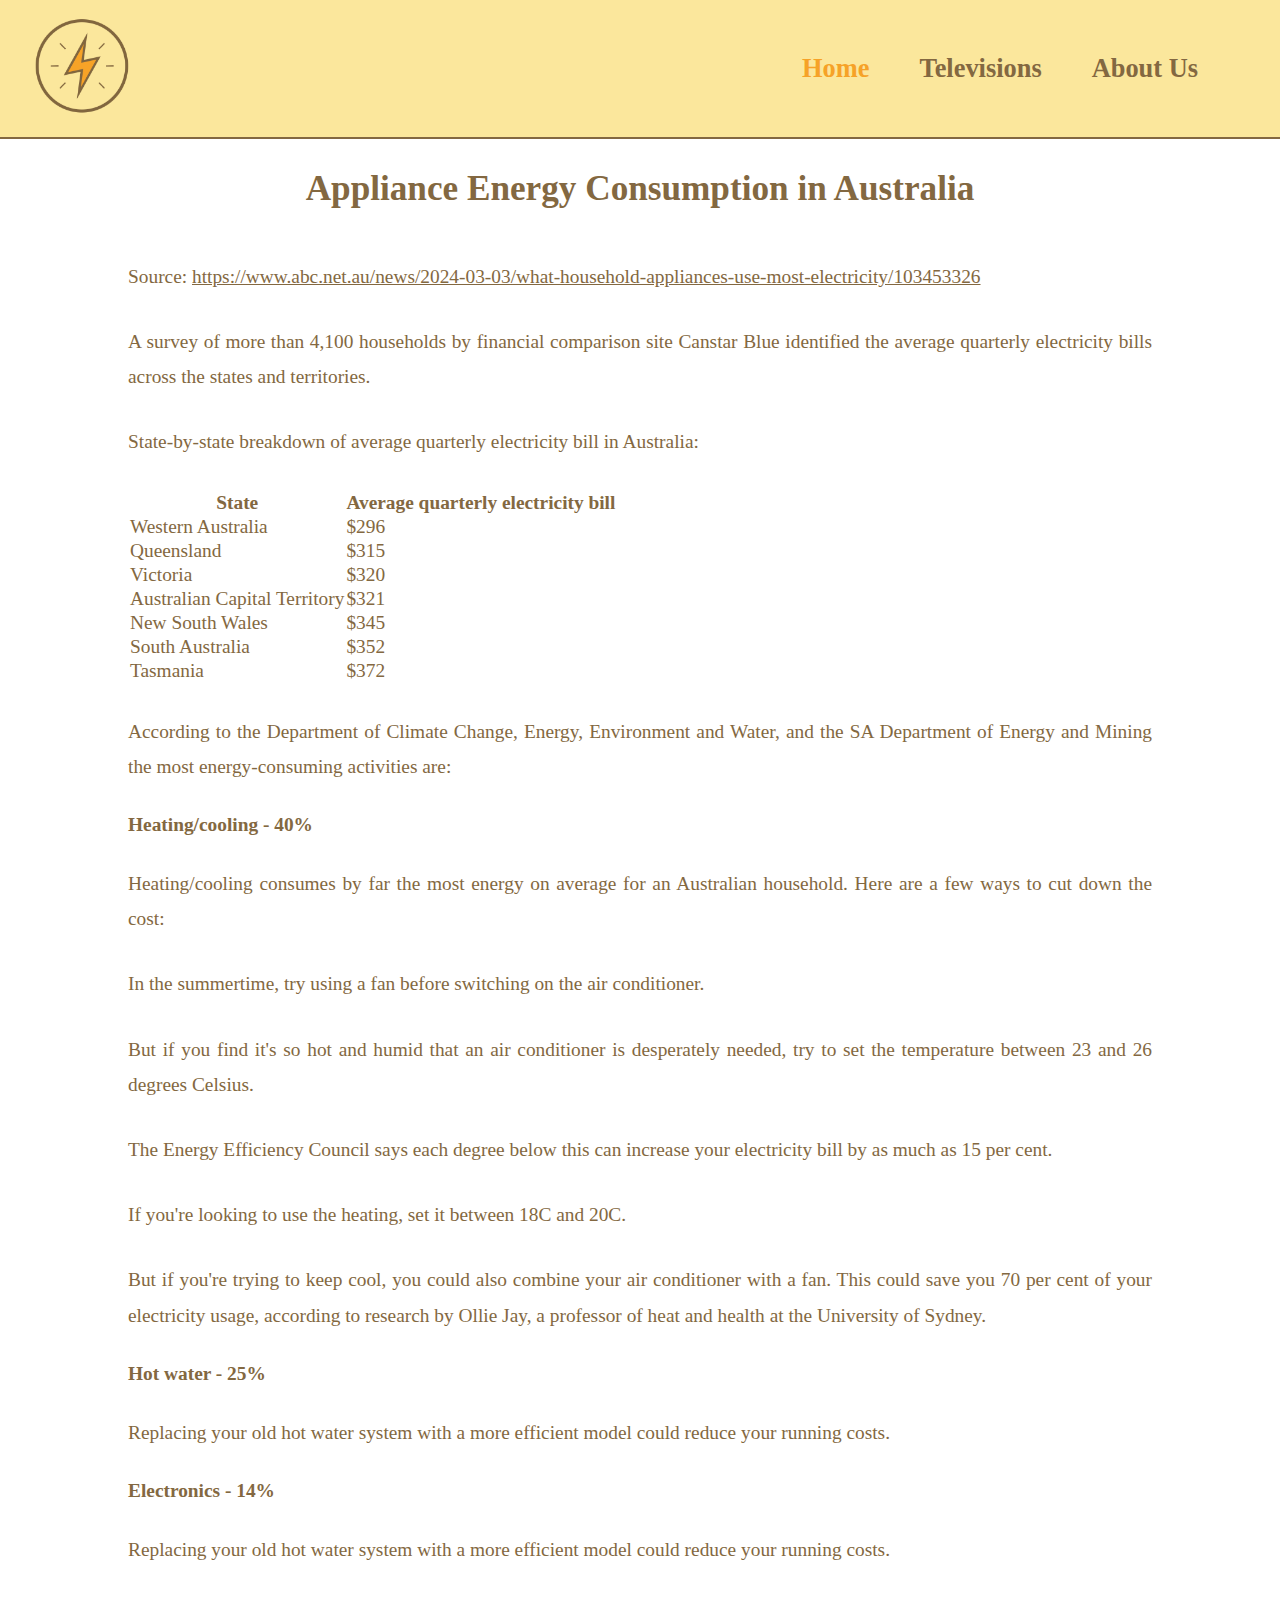
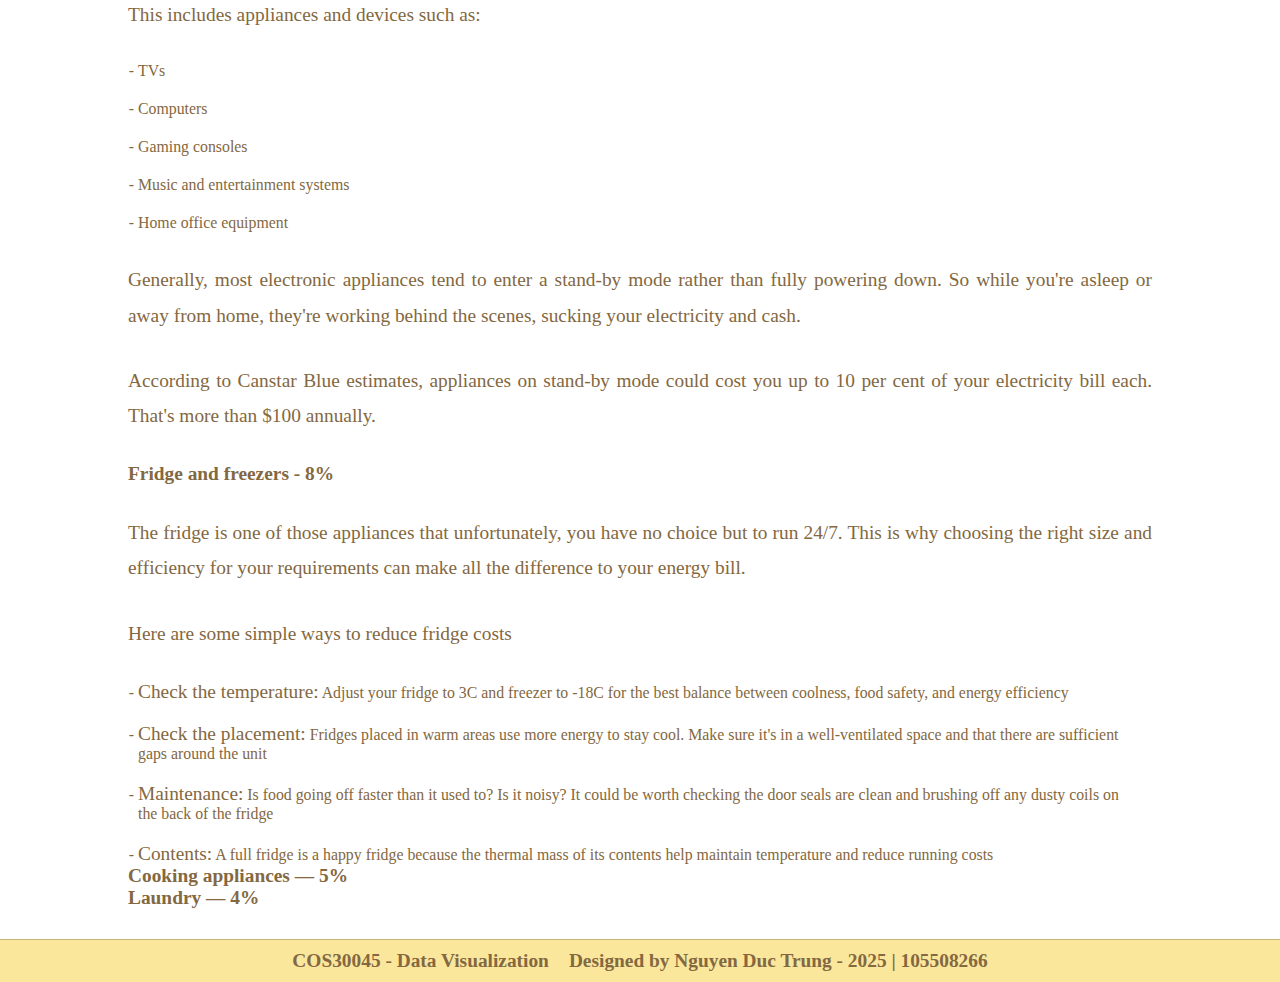
<file: index.html>
<!DOCTYPE html>
<html lang="en">
<head>
    <meta charset="UTF-8">
    <meta name="viewport" content="width=device-width, initial-scale=1.0">
    <title>Home</title>
    <link rel="stylesheet" href="./styles/styles.css">
    <link rel="stylesheet" href="./styles/index.css">
</head>
<body class="home-page">
    <header>
        <div class="container">
            <div class="header-body">
                <div class="logo">
                    <a href="index.html">
                        <img src="./img/website_logo.png" alt="Website Logo">
                    </a>
                </div>

                <div class="nav-bar">
                    <ul>
                        <li id="home-nav-btn">Home</li>
                        <li id="tele-nav-btn">Televisions</li>
                        <li id="about-nav-btn">About Us</li>
                    </ul>
                </div>
            </div>
        </div>
    </header>

    <section class="content">
        <div class="container">
            <h1>Appliance Energy Consumption in Australia</h1>

            <p>Source: <a href="https://www.abc.net.au/news/2024-03-03/what-household-appliances-use-most-electricity/103453326">https://www.abc.net.au/news/2024-03-03/what-household-appliances-use-most-electricity/103453326</a></p>

            <p>A survey of more than 4,100 households by financial comparison site Canstar Blue identified the average quarterly electricity bills across the states and territories.</p>

            <p>State-by-state breakdown of average quarterly electricity bill in Australia:</p>

            <table class="table-1">
                <thead>
                    <tr>
                        <th>State</th>
                        <th>Average quarterly electricity bill</th>
                    </tr>
                </thead>

                <tbody>
                    <tr>
                        <td>Western Australia</td>
                        <td>$296</td>
                    </tr>
                    <tr>
                        <td>Queensland</td>
                        <td>$315</td>
                    </tr>
                    <tr>
                        <td>Victoria</td>
                        <td>$320</td>
                    </tr>
                    <tr>
                        <td>Australian Capital Territory</td>
                        <td>$321</td>
                    </tr>
                    <tr>
                        <td>New South Wales</td>
                        <td>$345</td>
                    </tr>
                    <tr>
                        <td>South Australia</td>
                        <td>$352</td>
                    </tr>
                    <tr>
                        <td>Tasmania</td>
                        <td>$372</td>
                    </tr>
                </tbody>
            </table>

            <p>According to the Department of Climate Change, Energy, Environment and Water, and the SA Department of Energy and Mining the most energy-consuming activities are:</p>
            <h3>Heating/cooling - 40%</h3>
            <p>Heating/cooling consumes by far the most energy on average for an Australian household. Here are a few ways to cut down the cost:</p>
            <p>In the summertime, try using a fan before switching on the air conditioner.</p>
            <p>But if you find it's so hot and humid that an air conditioner is desperately needed, try to set the temperature between 23 and 26 degrees Celsius.</p>
            <p>The Energy Efficiency Council says each degree below this can increase your electricity bill by as much as 15 per cent.</p>
            <p>If you're looking to use the heating, set it between 18C and 20C.</p>
            <p>But if you're trying to keep cool, you could also combine your air conditioner with a fan. This could save you 70 per cent of your electricity usage, according to research by Ollie Jay, a professor of heat and health at the University of Sydney.</p>
        
            <h3>Hot water - 25%</h3>
            <p>Replacing your old hot water system with a more efficient model could reduce your running costs.</p>

            <h3>Electronics - 14%</h3>
            <p>Replacing your old hot water system with a more efficient model could reduce your running costs.</p>
            <p>This includes appliances and devices such as:</p>
            <ul>
                <li>TVs</li>
                <li>Computers</li>
                <li>Gaming consoles</li>
                <li>Music and entertainment systems</li>
                <li>Home office equipment</li>
            </ul>

            <p>Generally, most electronic appliances tend to enter a stand-by mode rather than fully powering down. So while you're asleep or away from home, they're working behind the scenes, sucking your electricity and cash.</p>
            <p>According to Canstar Blue estimates, appliances on stand-by mode could cost you up to 10 per cent of your electricity bill each. That's more than $100 annually.</p>

            <h3>Fridge and freezers - 8%</h3>
            <p>The fridge is one of those appliances that unfortunately, you have no choice but to run 24/7. This is why choosing the right size and efficiency for your requirements can make all the difference to your energy bill.</p>
            <p>Here are some simple ways to reduce fridge costs</p>
            <ul>
                <li><span class="highlight">Check the temperature:</span> Adjust your fridge to 3C and freezer to -18C for the best balance between coolness, food safety, and energy efficiency</li>
                <li><span class="highlight">Check the placement:</span> Fridges placed in warm areas use more energy to stay cool. Make sure it's in a well-ventilated space and that there are sufficient gaps around the unit</li>
                <li><span class="highlight">Maintenance:</span> Is food going off faster than it used to? Is it noisy? It could be worth checking the door seals are clean and brushing off any dusty coils on the back of the fridge</li>
                <li><span class="highlight">Contents:</span> A full fridge is a happy fridge because the thermal mass of its contents help maintain temperature and reduce running costs</li>
            </ul>

            <h3>Cooking appliances — 5%</h3>

            <h3>Laundry — 4%</h3>
        </div>
    </section>

    <footer>
        <div class="container">
            <div class="footer-body">
                <p>COS30045 - Data Visualization</p>

                <p>Designed by Nguyen Duc Trung - 2025 | 105508266</p>
            </div>
        </div>
    </footer>

    <script src="./script.js"></script>
</body>
</html>
</file>
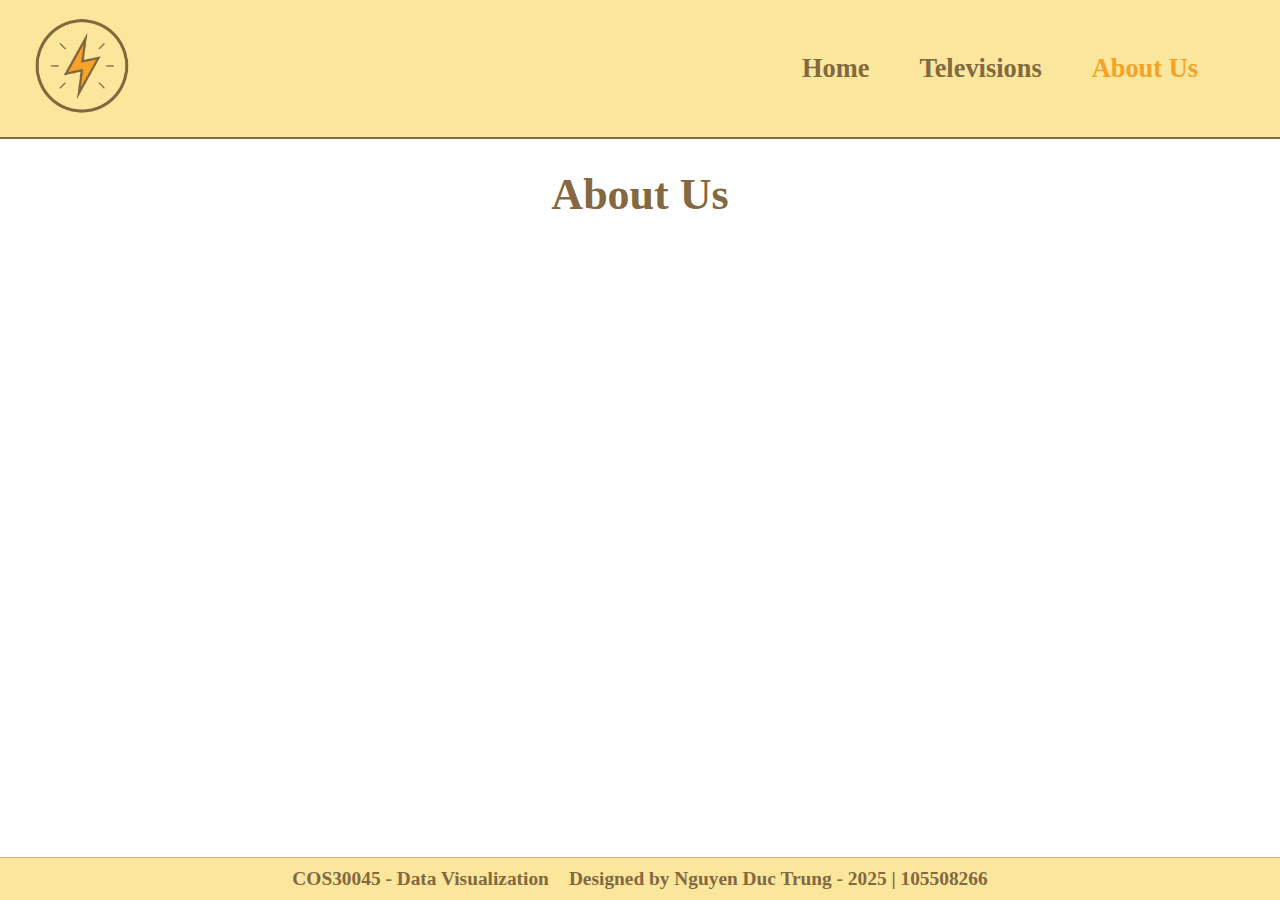
<file: about.html>
<!DOCTYPE html>
<html lang="en">
<head>
    <meta charset="UTF-8">
    <meta name="viewport" content="width=device-width, initial-scale=1.0">
    <title>About Us</title>
    <link rel="stylesheet" href="./styles/styles.css">
    <link rel="stylesheet" href="./styles/about.css">
</head>
<body class="about-page">
    <header>
        <div class="container">
            <div class="header-body">
                <div class="logo">
                    <a href="index.html">
                        <img src="./img/website_logo.png" alt="Website Logo">
                    </a>
                </div>

                <div class="nav-bar">
                    <ul>
                        <li id="home-nav-btn">Home</li>
                        <li id="tele-nav-btn">Televisions</li>
                        <li id="about-nav-btn">About Us</li>
                    </ul>
                </div>
            </div>
        </div>
    </header>

    <section class="content">
        <div class="container">
            <h1>About Us</h1>
        </div>
    </section>

    <footer>
        <div class="container">
            <div class="footer-body">
                <p>COS30045 - Data Visualization</p>

                <p>Designed by Nguyen Duc Trung - 2025 | 105508266</p>
            </div>
        </div>
    </footer>

    <script src="./script.js"></script>
</body>
</html>
</file>
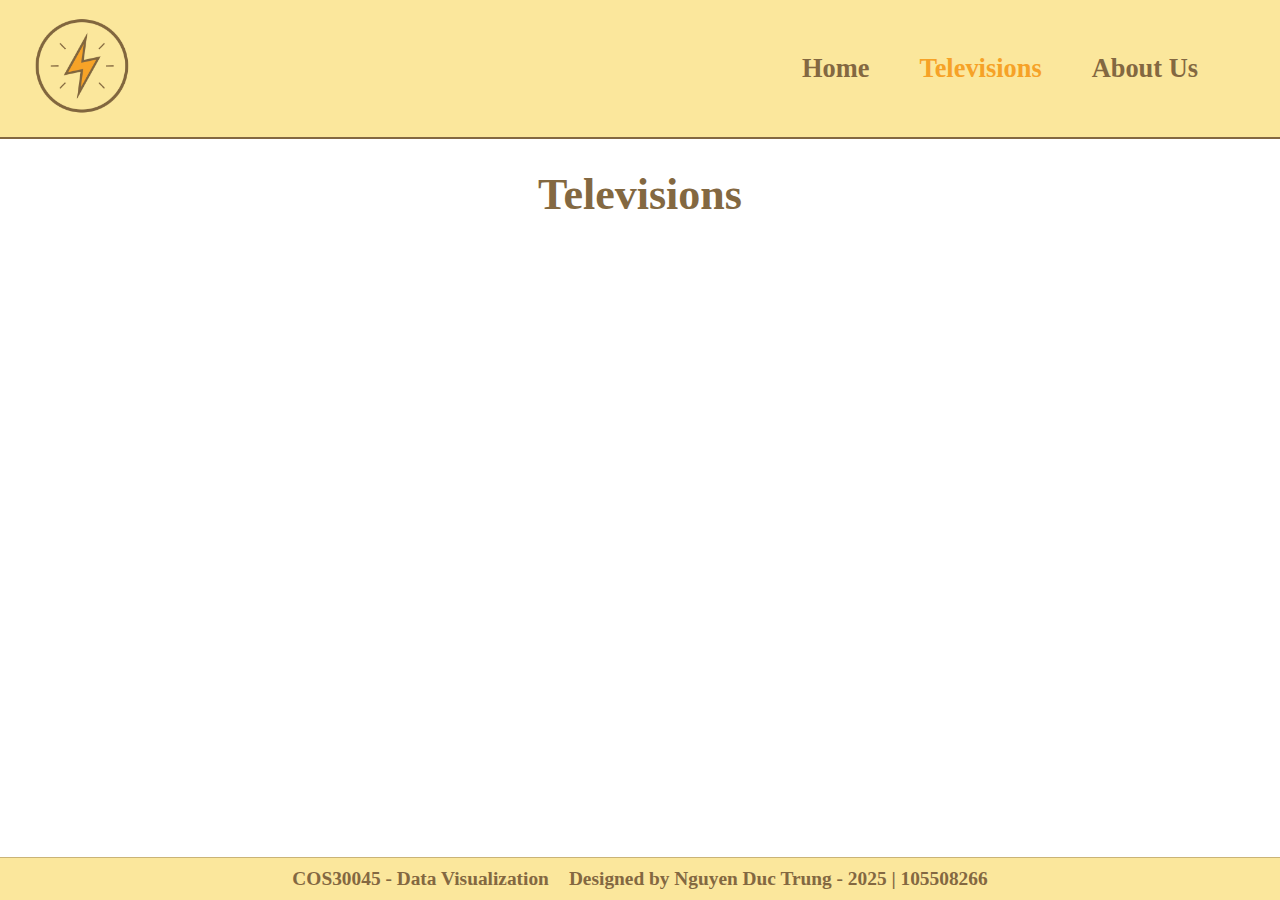
<file: television.html>
<!DOCTYPE html>
<html lang="en">
<head>
    <meta charset="UTF-8">
    <meta name="viewport" content="width=device-width, initial-scale=1.0">
    <title>Televisions</title>
    <link rel="stylesheet" href="./styles/styles.css">
    <link rel="stylesheet" href="./styles/television.css">
</head>
<body class="television-page">
    <header>
        <div class="container">
            <div class="header-body">
                <div class="logo">
                    <a href="index.html">
                        <img src="./img/website_logo.png" alt="Website Logo">
                    </a>
                </div>

                <div class="nav-bar">
                    <ul>
                        <li id="home-nav-btn">Home</li>
                        <li id="tele-nav-btn">Televisions</li>
                        <li id="about-nav-btn">About Us</li>
                    </ul>
                </div>
            </div>
        </div>
    </header>

    <section class="content">
        <div class="container">
            <h1>Televisions</h1>
        </div>
    </section>


    <footer>
        <div class="container">
            <div class="footer-body">
                <p>COS30045 - Data Visualization</p>

                <p>Designed by Nguyen Duc Trung - 2025 | 105508266</p>
            </div>
        </div>
    </footer>
    
    <script src="./script.js"></script>
</body>
</html>
</file>
<file: styles/styles.css>
* {
    box-sizing: border-box;
    margin: 0;
    padding: 0;
    color: #836841;
    /* background-color: #FBE79C; */
    font-size: 1.1rem;
}

body {
    display: flex;
    flex-direction: column;
    min-height: 100vh;
}

.container {
    max-width: 80%;
    margin: 0 auto;
}

header .container, footer .container {
    max-width: 95%;
}

header {
    padding: 15px 0;
    border-bottom: 2px solid #836841;
    background-color: #FBE79C;
}

.header-body {
    display: flex;
    align-items: center;
    justify-content: space-between;
}

header .logo img {
    max-width: 100px;
}

.nav-bar ul {
    display: flex;
}

.nav-bar li {
    margin-right: 50px;
    list-style: none;
    cursor: pointer;
    font-size: 1.5rem;
    font-weight: 600;
    position: relative;
}

.nav-bar li::after {
    content: "";
    width: 0;
    height: 2px;
    background-color: #F6A227;
    position: absolute;
    left: 50%;
    bottom: 0;
    transform: translateX(-50%);
    transition: all 0.2s ease-in-out;
}

.nav-bar li:hover {
    color: #F6A227;
}

.nav-bar li:hover::after {
    width: 100%;
}

.home-page #home-nav-btn {
    color: #F6A227;
}

.television-page #tele-nav-btn {
    color: #F6A227;
}

.about-page #about-nav-btn {
    color: #F6A227;
}

footer {
    padding: 10px 0;
    border-top: 1px solid rgb(131, 104, 65, 0.4);
    background-color: #FBE79C;
}

.footer-body {
    display: flex;
    align-items: center;
    justify-content: center;
    gap: 20px;
}

.footer-body p {
    color: rgba(68, 68, 78, 0.5);
    font-style: italic;
}

.footer-body p:first-of-type, .footer-body p:nth-of-type(2) {
    font-style: normal;
    font-weight: 600;
    color: #836841;
}

footer .ai-claim {
    text-align: center;
    margin-top: 10px;
    font-size: 0.9rem;
    font-style: italic;
}

.content {
  flex-grow: 1;
  padding: 30px 0;
}

.responsive-svg-container {
    margin: 0 auto;
    width: 100%;
    max-width: 1200px;
}
</file>
<file: styles/index.css>
.graph {
    text-align: center;
}

.graph img {
    max-width: 600px;
}

.content .figure-desc {
    margin: 0 5px 0 30px;
    text-align: center;
    font-size: 0.9rem;
    font-style: italic;
}

.content h1 {
    text-align: center;
    font-size: 2rem;
    margin-bottom: 50px;
}

.content p {
    margin: 30px 0;
    text-align: justify;
    line-height: 2rem;
}

.content ul li {
    list-style-type: "- "; 
    font-size: 0.9rem;
    margin: 20px 10px 0 10px;
}

.content .note {
    font-style: italic;
}
</file>
<file: styles/about.css>
.content h1 {
    text-align: center;
    font-size: 2.5rem;
}
</file>
<file: styles/television.css>
.content h1 {
    text-align: center;
    font-size: 2.5rem;
}
</file>
